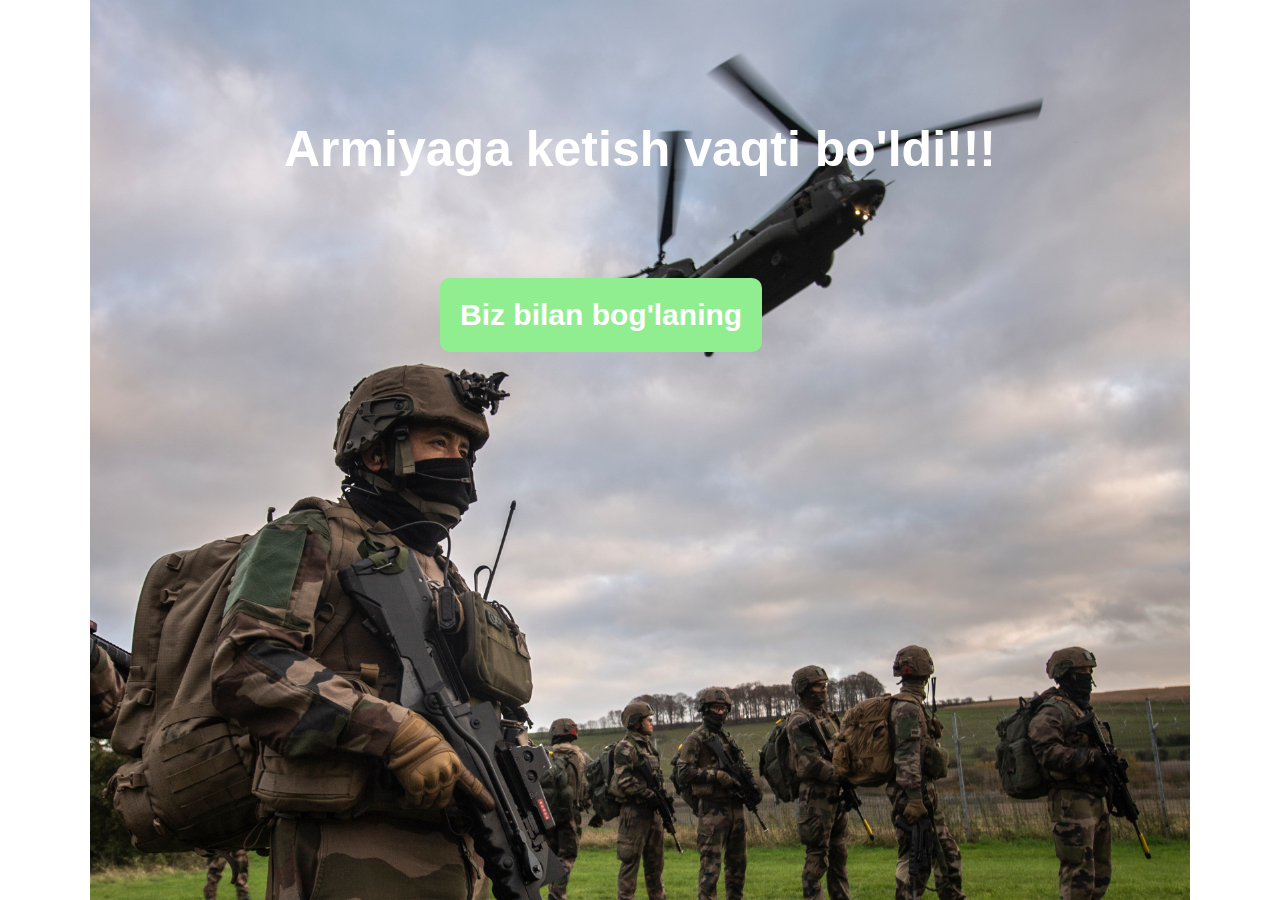
<file: index.html>
<!DOCTYPE html>
<html lang="en">
<head>
    <meta charset="UTF-8">
    <meta http-equiv="X-UA-Compatible" content="IE=edge">
    <meta name="viewport" content="width=device-width, initial-scale=1.0">
    <title>Document</title>
    <link rel="stylesheet" href="./css/style.css">
</head>
<body>
    <div class="container">
        <section class="hero-section">
            <div class="hero-section__wrapper">
                <h2 class="hero-section__heading">
                    Armiyaga ketish vaqti bo'ldi!!!
                </h2>
                <a href="./voyinkamat.html" class="site-hero__link">Biz bilan bog'laning</a>
            </div>
        </section>
    </div>
    <script src="./js/main.js"></script>
</body>
</html>
</file>
<file: css/style.css>
/* GENERAL */
html {
    box-sizing: border-box;
    height: 100%;
    scroll-behavior: smooth;
  }
  
  *,
  *::before,
  *::after {
    box-sizing: inherit;
  }
  
  body {
    display: flex;
    flex-direction: column;
    height: 100%;
    padding: 0;
    margin: 0;
    overflow-x: hidden;
    font-family: "Arial", sans-serif;
    background-color: #fff;
  }
  
  img {
    max-width: 100%;
    height: auto;
  }
  /*CONTAINER*/
.container {
    width: 100%;
    max-width: 1140px;
    margin: 0 auto;
    padding-left: 20px;
    padding-right: 20px;
  }
.hero-section {
    width: 100%;
    padding-top: 20px;
    padding-bottom: 20px;
    height: 100vh;
    background-image: url(../img/soldier.jpeg);
    background-repeat: no-repeat;
    background-size: cover;
}
.hero-section__wrapper {

}
.hero-section__heading {
    text-align: center;
    margin-top: 100px;
    margin-bottom: 100px;
    font-size: 50px;
    color: #fff;
}
.site-hero__link {
    
    display: inline-block;
    margin: 0 350px;
    padding: 20px 20px;
    font-size: 30px;
    font-weight: 700;
    color: #fff;
    text-decoration: none;
    background-color: lightgreen;
    border-radius: 10px;
}
</file>
